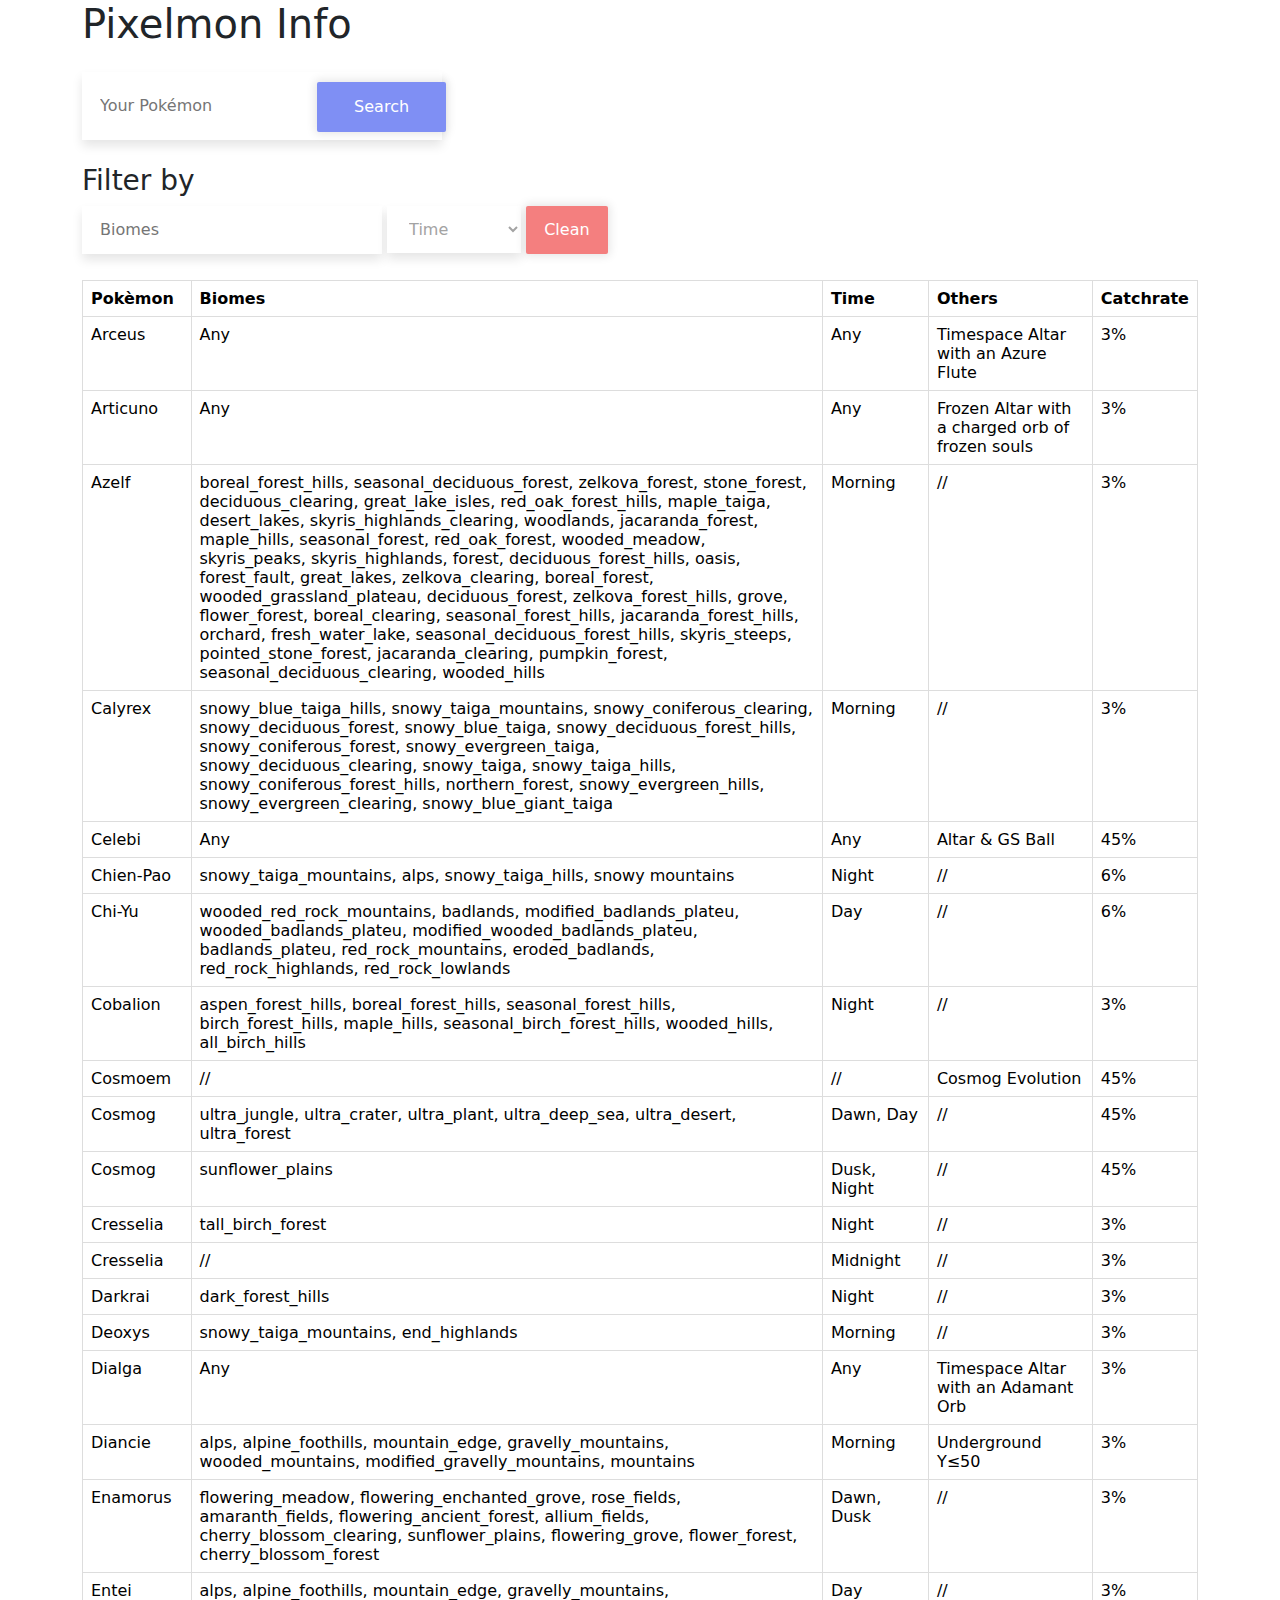
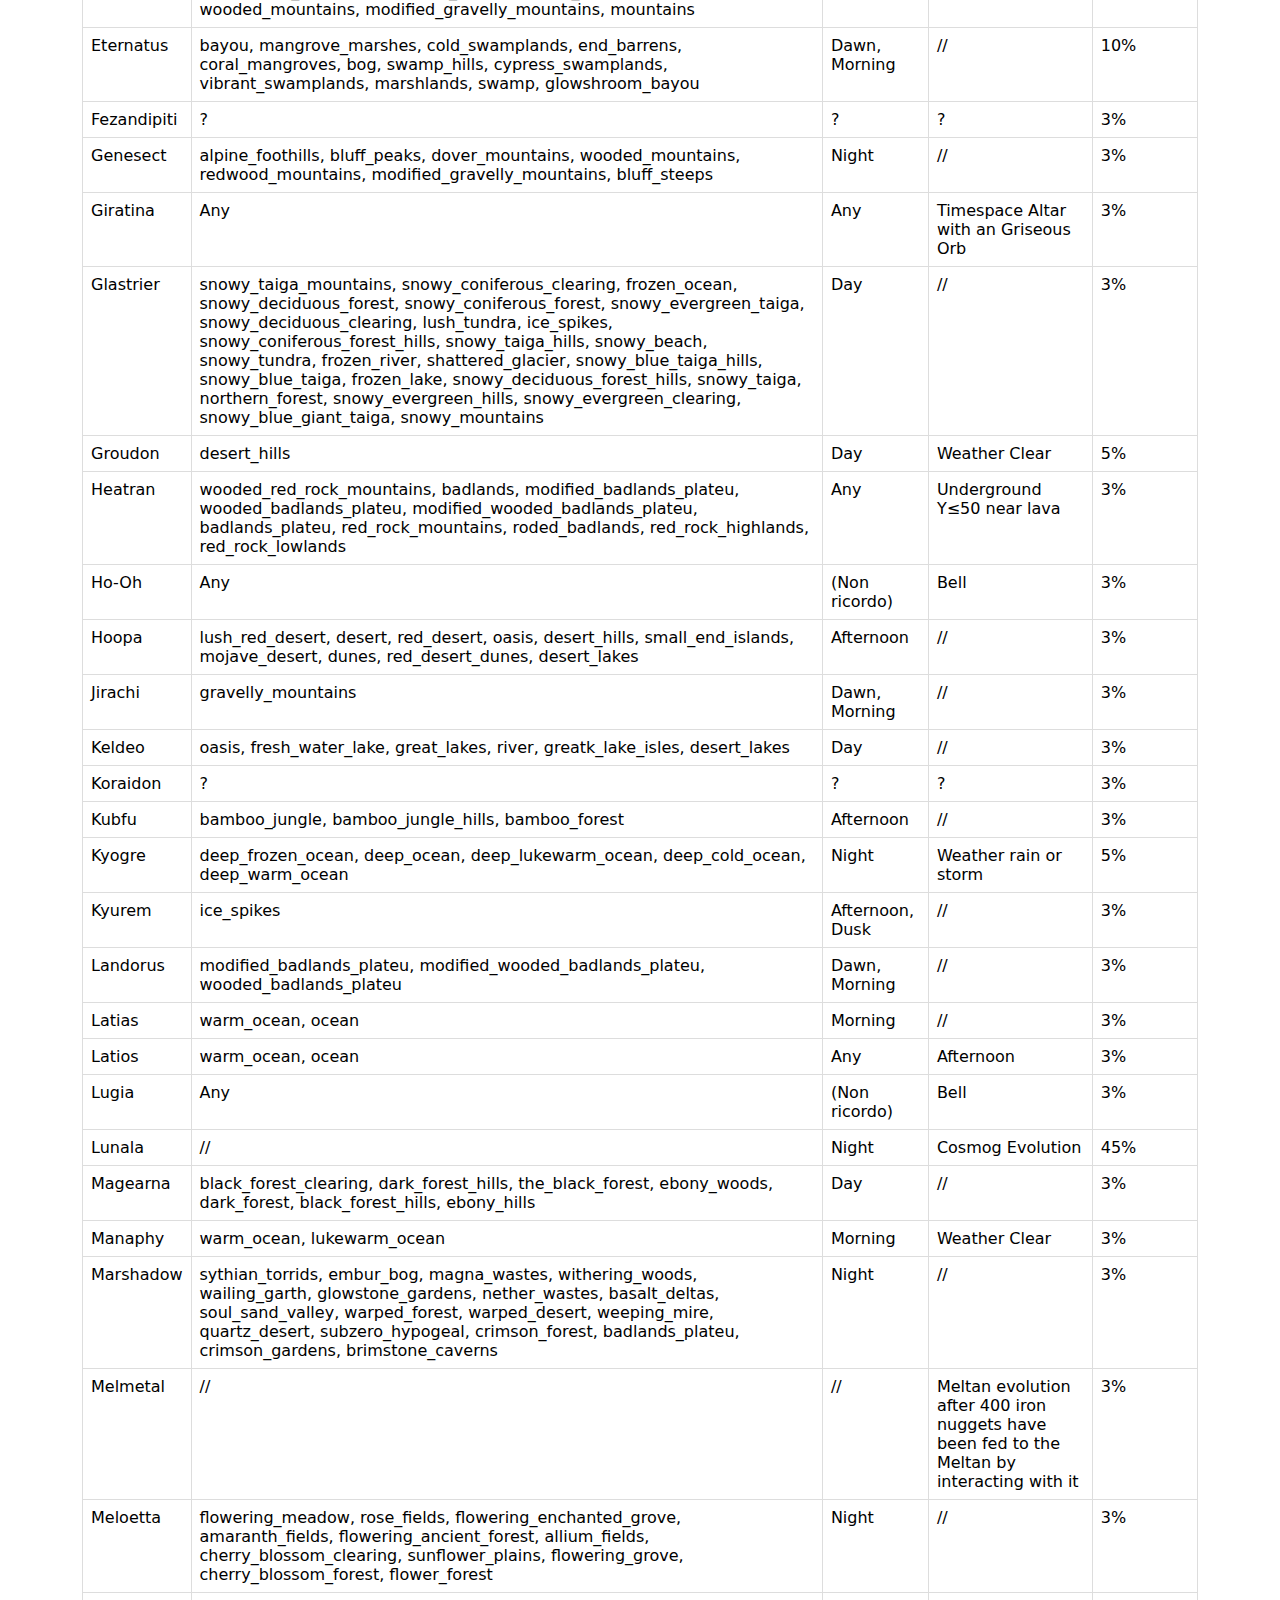
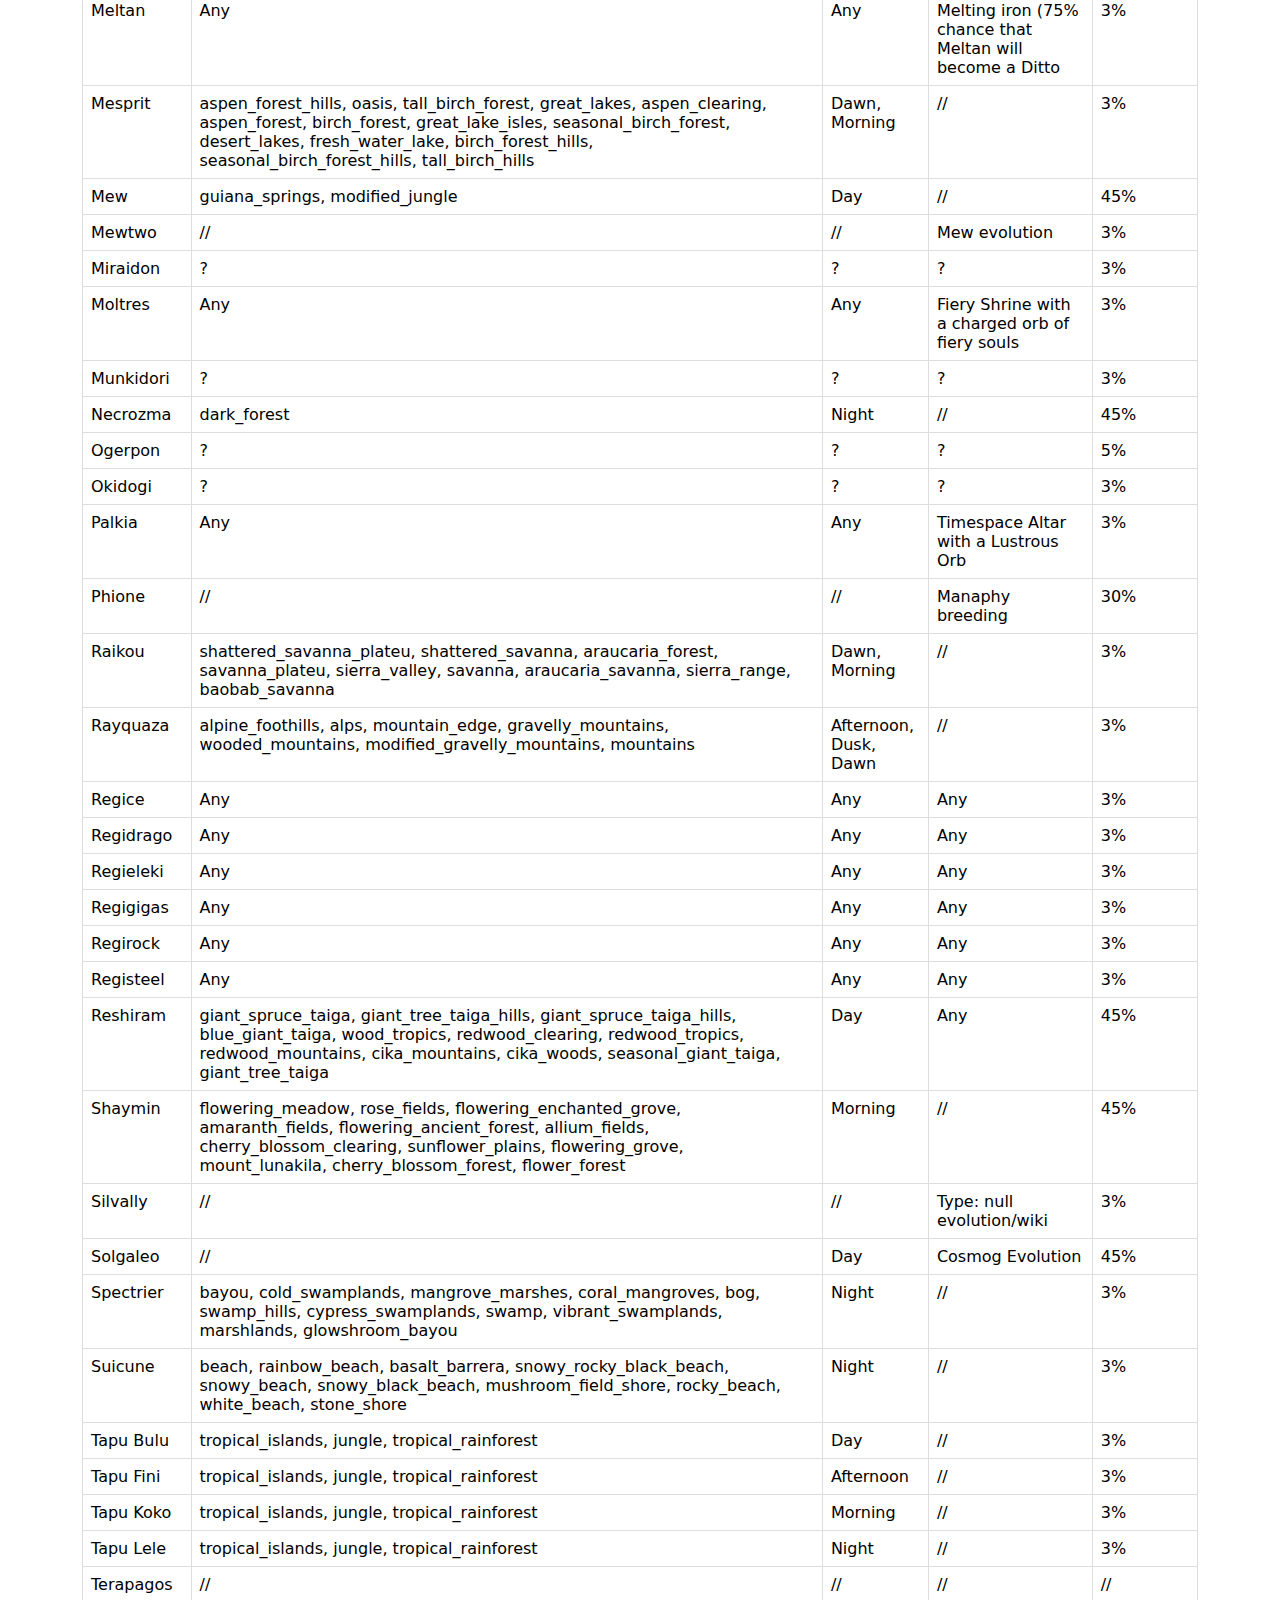
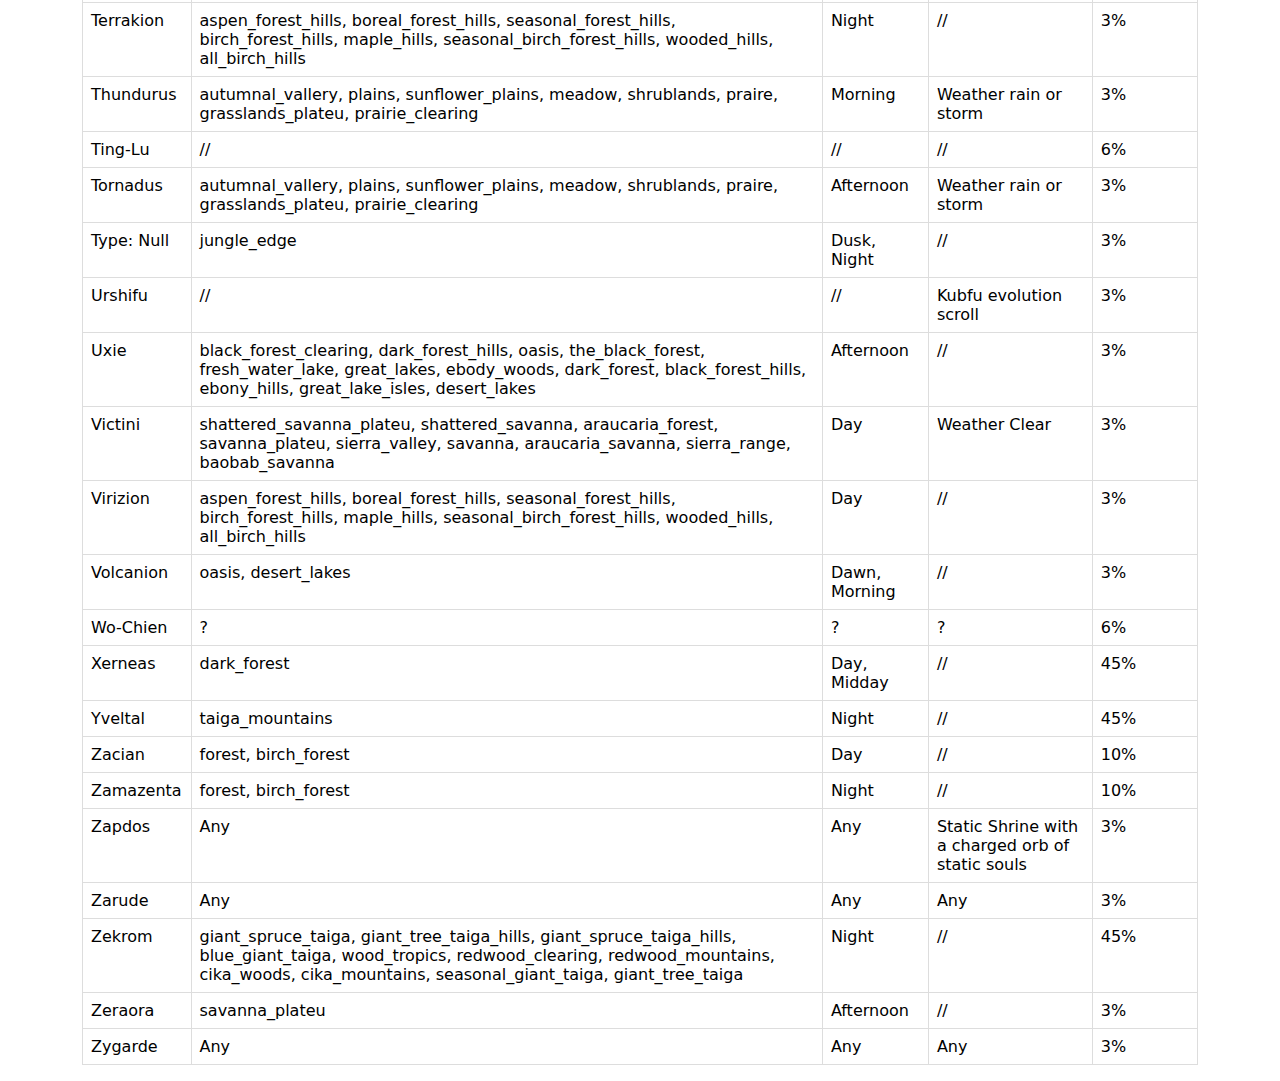
<file: index.html>
<html>
    <head>
        <meta name="viewport" content="width=device-width, initial-scale=1" />
        <link rel="stylesheet" href="css/bootstrap.min.css">
        <link rel="stylesheet" href="css/pixel.css">
        <title>Woldanki's wiki page</title>
    </head>
    <body>
        <div class="container">
            <h1>Pixelmon Info</h1>

            <div class="my-4">
                <input id="pokeName" type="text" onkeyup="searchPokemon(); resetFilters('inputPoke')" class="searchInput" placeholder="Your Pok&eacute;mon" />
                <button type="button" class="btn" onclick="searchPokemon()">Search</button>
            </div>

            <div class="my-3">
                <h3>Filter by</h3>
                <!-- <select>
                    <option>Biomes</option>
                </select> -->
                <input id="inputBiomes" type="text" onkeyup="filterBy(); resetFilters('inputBiomes')" class="searchInputBiome" placeholder="Biomes" />
                <select id="selectTime" onchange="filterBy(); resetFilters('inputTime')">
                    <option value="time">Time</option>
                    <option value="dawn">Dawn</option>
                    <option value="morning">Morning</option>
                    <option value="day">Day</option>
                    <option value="afternoon">Afternoon</option>
                    <option value="dusk">Dusk</option>
                    <option value="night">Night</option>
                    <option value="midnight">Midnight</option>
                </select>
                <button type="button" class="cleanBtn" onclick="resetFilters('btnClean')">Clean</button>
            </div>

            <table class="table table-bordered table-hover">
                <!-- <caption class="text-center">An example of a responsive table based on RWD-Table-Patterns' <a href="http://gergeo.se/RWD-Table-Patterns/" target="_blank"> solution</a>:</caption> -->
                <thead>
                  <tr>
                    <th>Pokèmon</th>
                    <th data-priority="1">Biomes</th>
                    <th data-priority="2">Time</th>
                    <th data-priority="3">Others</th>
                    <th data-priority="4">Catchrate</th>
                  </tr>
                </thead>
                <tbody id="bodyTable">
                  <!-- <tr>
                    <td>Arceus</td>
                    <td>Any</td>
                    <td>Any</td>
                    <td>Timespace Altar with an Azure Flute</td>
                    <td>3%</td>
                  </tr> -->
                </tbody>
                <!-- <tfoot>
                  <tr>
                    <td colspan="5" class="text-center">Data retrieved from <a href="http://www.infoplease.com/ipa/A0855611.html" target="_blank">infoplease</a> and <a href="http://www.worldometers.info/world-population/population-by-country/" target="_blank">worldometers</a>.</td>
                  </tr>
                </tfoot> -->
              </table>
        </div>
        <script src="js/pixel.js"></script>
    </body>
</html>
</file>
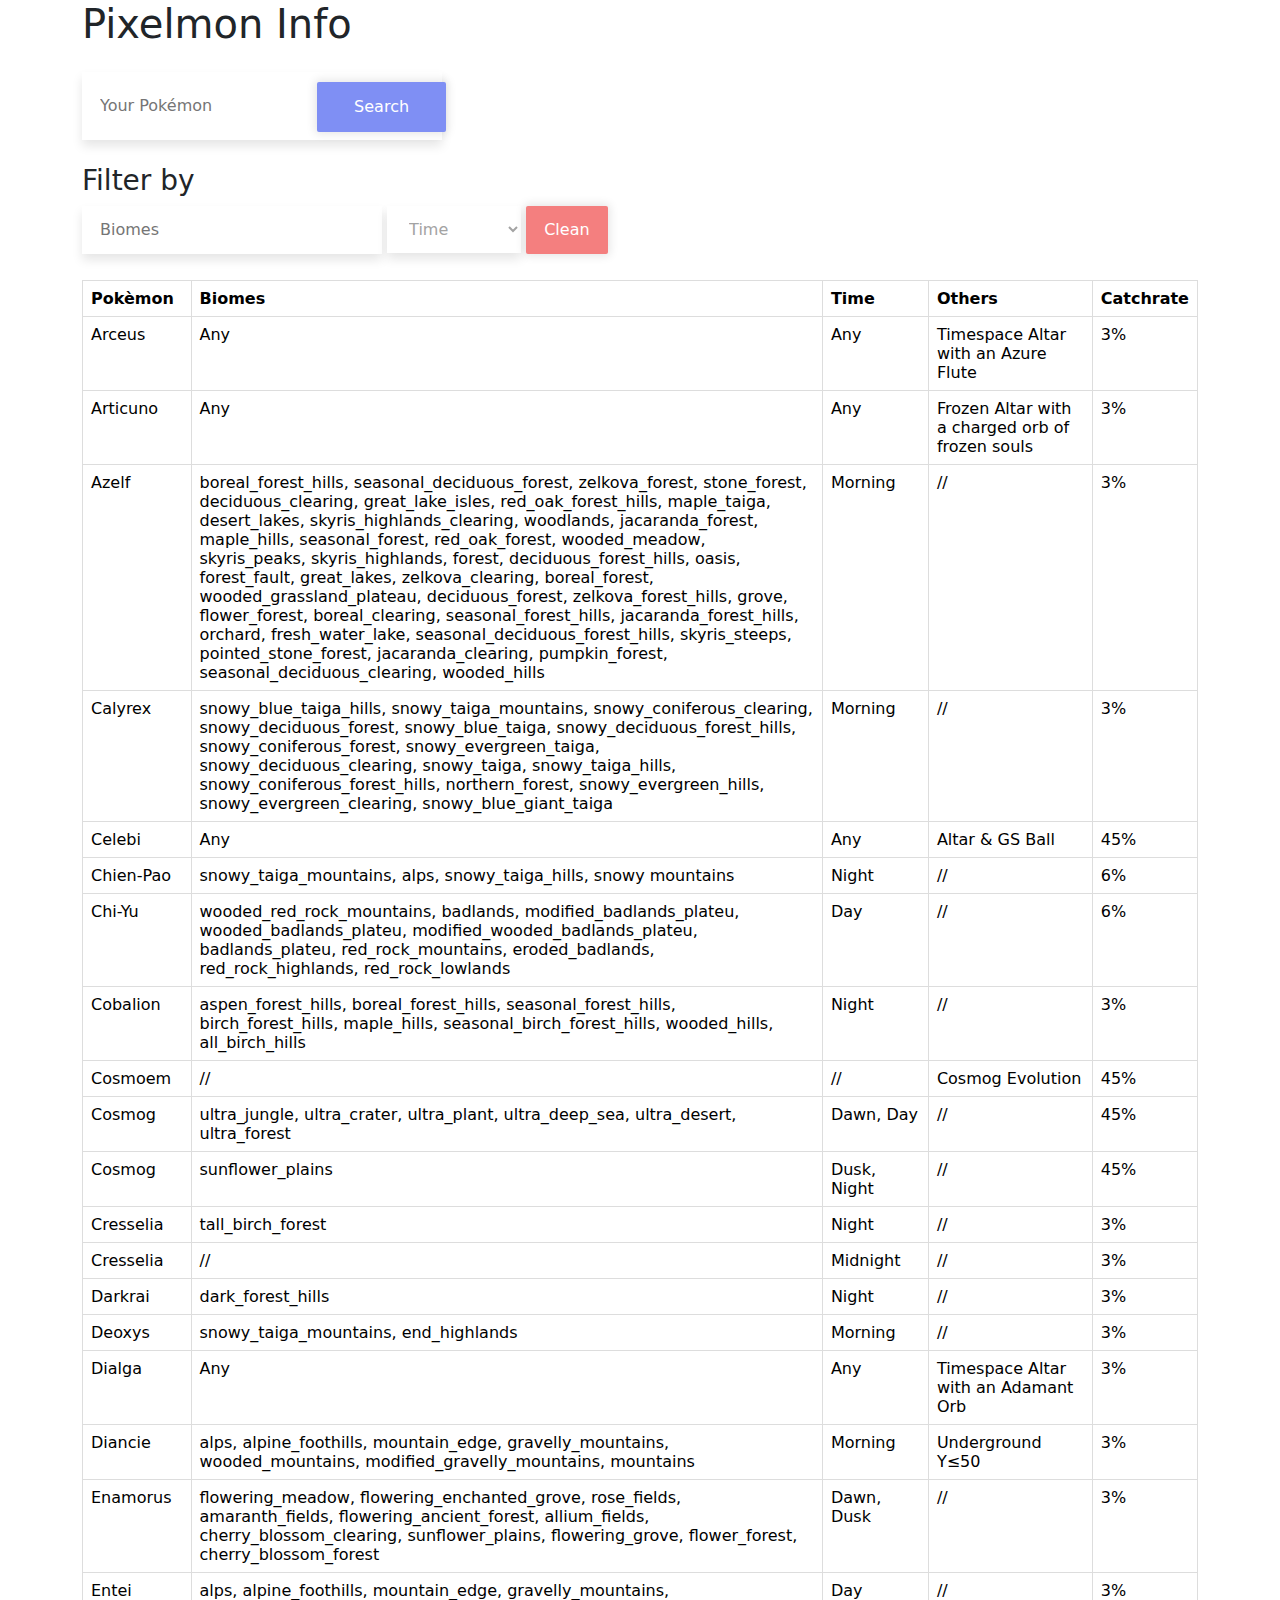
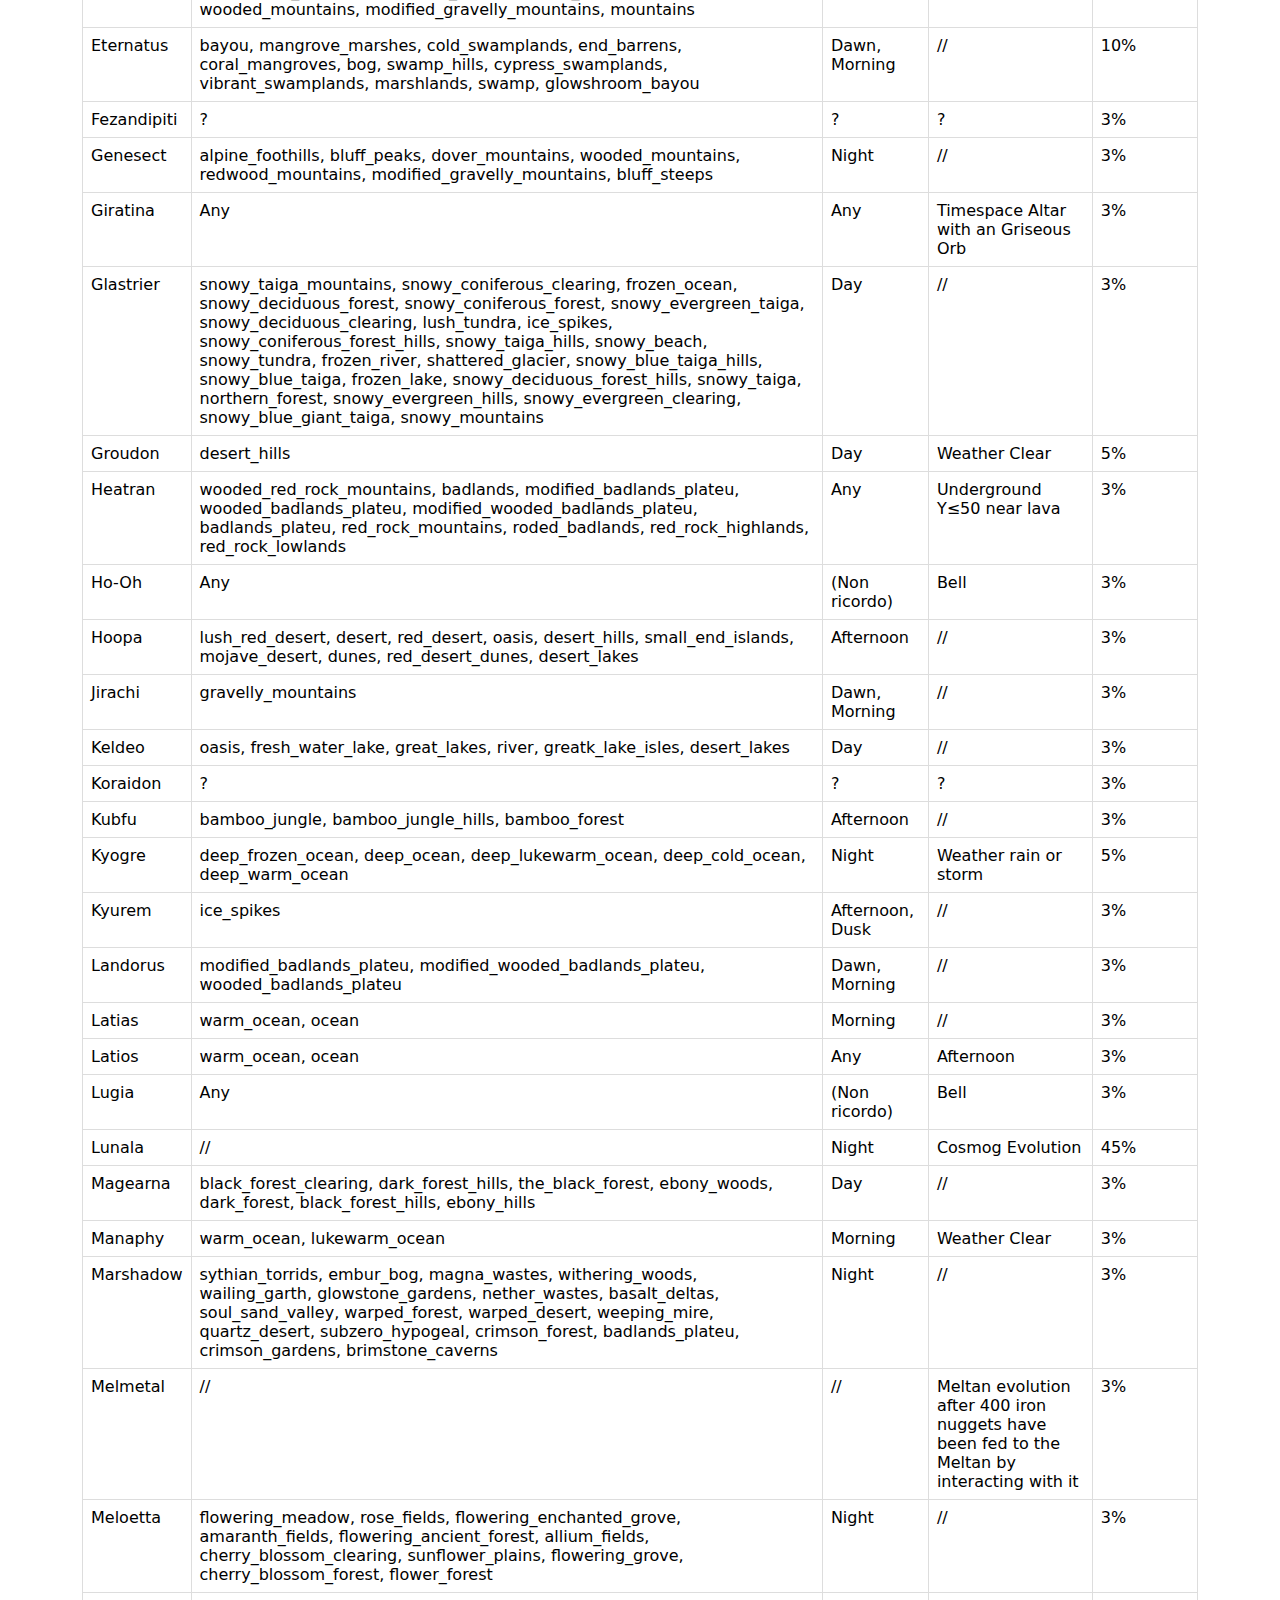
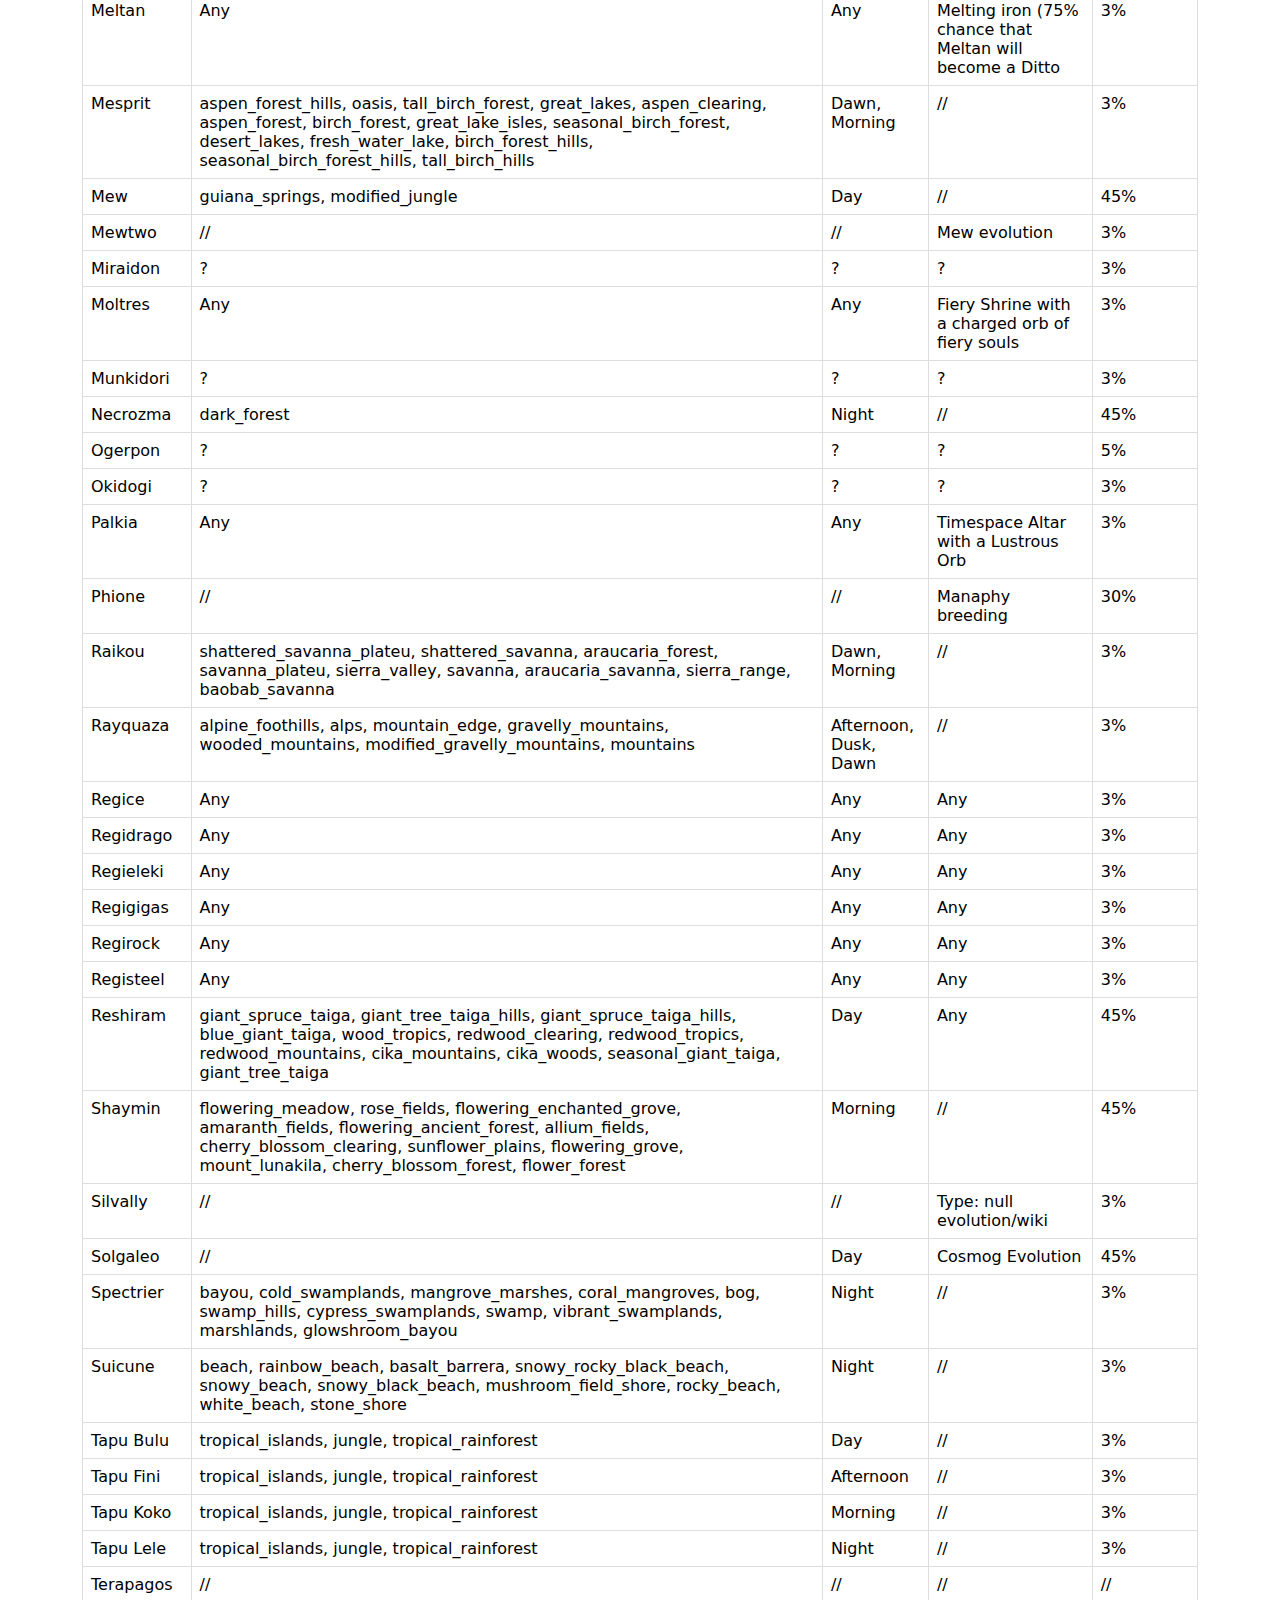
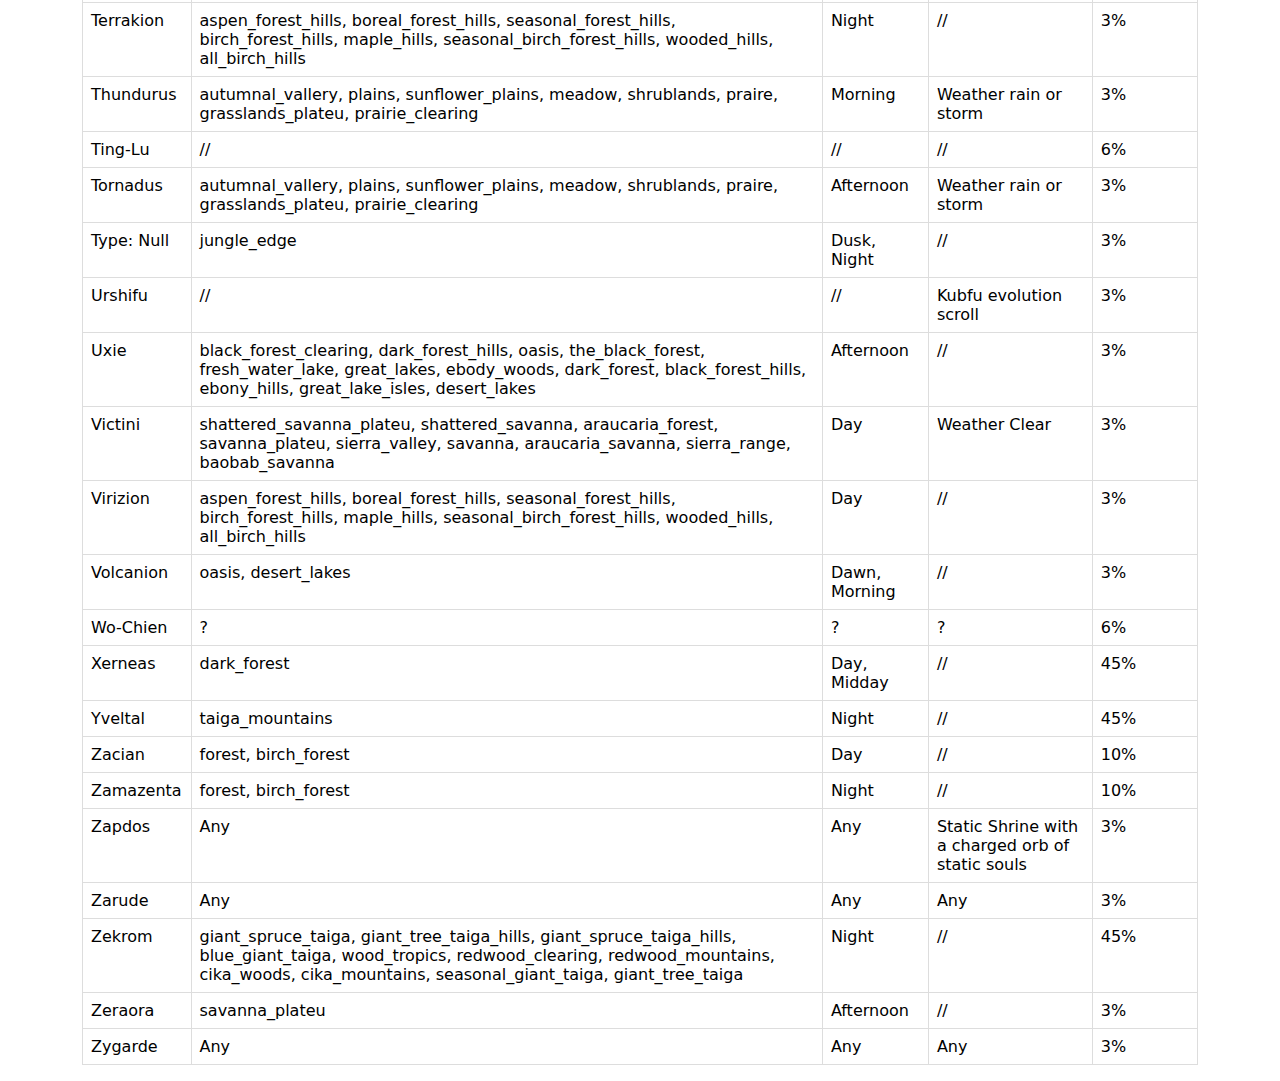
<file: pixelmon.html>
<html>
    <head>
        <meta name="viewport" content="width=device-width, initial-scale=1" />
        <link rel="stylesheet" href="css/bootstrap.min.css">
        <link rel="stylesheet" href="css/pixel.css">
        <style>
        </style>
    </head>
    <body onload="loadTableData()">
        <div class="container">
            <h1>Pixelmon Info</h1>

            <div class="my-4">
                <input id="pokeName" type="text" onkeyup="searchPokemon(); resetFilters('inputPoke')" class="searchInput" placeholder="Your Pok&eacute;mon" />
                <button type="button" class="btn" onclick="searchPokemon()">Search</button>
            </div>

            <div class="my-3">
                <h3>Filter by</h3>
                <!-- <select>
                    <option>Biomes</option>
                </select> -->
                <input id="inputBiomes" type="text" onkeyup="filterBy(); resetFilters('inputBiomes')" class="searchInputBiome" placeholder="Biomes" />
                <select id="selectTime" onchange="filterBy(); resetFilters('inputTime')">
                    <option value="time">Time</option>
                    <option value="dawn">Dawn</option>
                    <option value="morning">Morning</option>
                    <option value="day">Day</option>
                    <option value="afternoon">Afternoon</option>
                    <option value="dusk">Dusk</option>
                    <option value="night">Night</option>
                    <option value="midnight">Midnight</option>
                </select>
                <button type="button" class="cleanBtn" onclick="resetFilters('btnClean')">Clean</button>
            </div>

            <table class="table table-bordered table-hover">
                <!-- <caption class="text-center">An example of a responsive table based on RWD-Table-Patterns' <a href="http://gergeo.se/RWD-Table-Patterns/" target="_blank"> solution</a>:</caption> -->
                <thead>
                  <tr>
                    <th>Pokèmon</th>
                    <th data-priority="1">Biomes</th>
                    <th data-priority="2">Time</th>
                    <th data-priority="3">Others</th>
                    <th data-priority="4">Catchrate</th>
                  </tr>
                </thead>
                <tbody id="bodyTable">
                  <!-- <tr>
                    <td>Arceus</td>
                    <td>Any</td>
                    <td>Any</td>
                    <td>Timespace Altar with an Azure Flute</td>
                    <td>3%</td>
                  </tr> -->
                </tbody>
                <!-- <tfoot>
                  <tr>
                    <td colspan="5" class="text-center">Data retrieved from <a href="http://www.infoplease.com/ipa/A0855611.html" target="_blank">infoplease</a> and <a href="http://www.worldometers.info/world-population/population-by-country/" target="_blank">worldometers</a>.</td>
                  </tr>
                </tfoot> -->
              </table>
        </div>
        <script src="js/pixel.js"></script>
    </body>
</html>
</file>
<file: css/pixel.css>
h2{
    text-align: center;
    padding: 20px 0;
}

.p{
    text-align: center;
    padding-top: 140px;
    font-size: 14px;
}

/* Table */
.table-bordered {
    border: 1px solid #ddd !important;
}

table caption {
    padding: .5em 0;
}

@media screen and (max-width: 767px) {
    table caption {
        display: none;
    }
}

/* Search */

.btn {
    background-color: #7f8ff4;
    box-shadow: inset 0 0 10px 2px rgba(0, 0, 0, .2);
    transition: all 200ms ease-in;
    background: #7f8ff4;
    color: #fff;
    box-shadow: 0 0 10px 2px rgba(0, 0, 0, .1);
    border-radius: 2px;
    padding: 12px 36px;
    margin-left: -130px;

}

.btn:hover{
    background: #4f65ef;
    color: #fff;
}

.searchInput {	
    width: 360px;
    background: #fff;
    color: #a3a3a3;
    font: inherit;
    box-shadow: 0 6px 10px 0 rgba(0, 0, 0 , .1);
    border: 0;
    outline: 0;
    padding: 22px 18px;
	
}

/* Select */

select{
    background: #fff;
    color: #a3a3a3;
    font: inherit;
    border: 0;
    outline: 0;
    padding: 13px 18px;
    box-shadow: 0 6px 10px 0 rgba(0, 0, 0 , .1);
    margin-bottom: 10px;
}

/* Input Biomes */

.searchInputBiome{
    width: 300px;
    background: #fff;
    color: #a3a3a3;
    font: inherit;
    border: 0;
    outline: 0;
    padding: 12px 18px;
    box-shadow: 0 6px 10px 0 rgba(0, 0, 0 , .1);
    margin-bottom: 10px;
}

/* Clean */

.cleanBtn{
    background-color: #f47f7f;
    box-shadow: inset 0 0 10px 2px rgba(0, 0, 0, .2);
    transition: all 200ms ease-in;
    background: #f47f7f;
    color: #fff;
    box-shadow: 0 0 10px 2px rgba(0, 0, 0, .1);
    border-radius: 2px;
    padding: 12px 18px;
    border: 0;
    margin-bottom: 10px;
}

.cleanBtn:hover{
    background: #ee4141;
    color: #fff;
}
</file>
